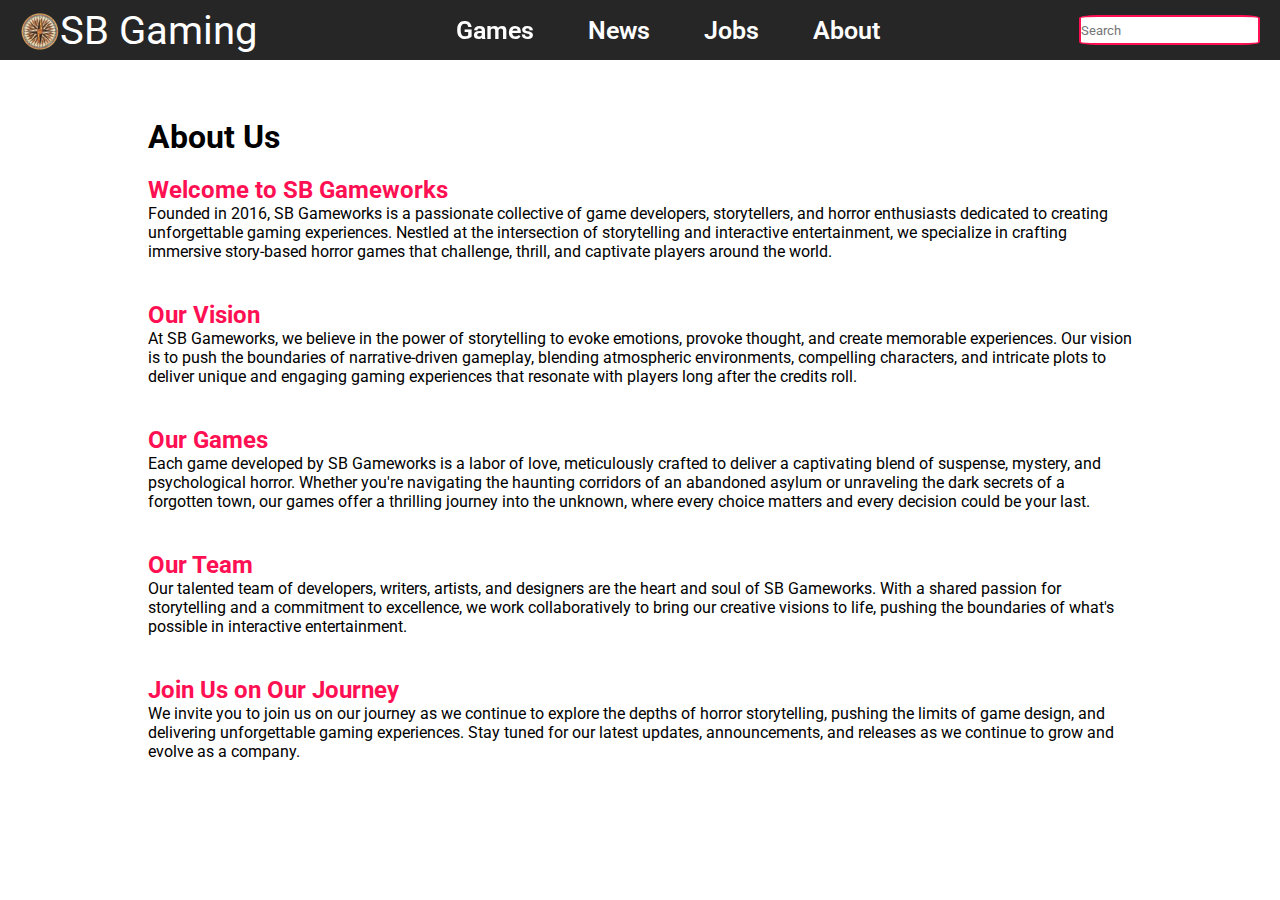
<file: about/about.html>
<!DOCTYPE html>
<html lang="en">
    <head>
        <meta charset="UTF-8">
        <meta name="viewport" content="width=device-width, initial-scale=1.0">
        <title>SB Gaming </title>
        <link rel="stylesheet" href="../style.css">
        <script src="../script.js"></script>
        <link rel="preconnect" href="https://fonts.googleapis.com">
        <link rel="preconnect" href="https://fonts.gstatic.com" crossorigin>
        <link href="https://fonts.googleapis.com/css2?family=Roboto:ital,wght@0,100;0,300;0,400;0,500;0,700;0,900;1,100;1,300;1,400;1,500;1,700;1,900&display=swap" rel="stylesheet">
        <link href="https://fonts.googleapis.com/css2?family=Material+Symbols+Outlined" rel="stylesheet" /> <!--Icons from fonts.google.com-->
        <link rel="stylesheet" href="https://cdnjs.cloudflare.com/ajax/libs/font-awesome/4.7.0/css/font-awesome.min.css"> <!--Social Media Icons from fontawesome.com-->
    </head>

<body>
    <!-- Navigation bar-->
    <nav class="navbar">

        <div class="logo">
            <a href="../index.html"><img src="../assets/images/logo.png" alt ="logo" class="logoimg"></a>
            <a href="../index.html">SB Gaming</a>
        </div>

        <div class="navlinks">
            <ul>
                <li class="gamesDropdownHolder"><a href="../games/games.html" >Games</a>
                    <ul class=gamesDropdown>
                        <li><a href="../games/halloweengame.html">Halloween: Root of Fear</a></li>
                        <li><a href="../games/elizagame.html">The Painting of Eliza Beth</a></li>
                        <li><a href="../games/dungeon.html">Dungeon Demo</a></li>
                    </ul>
                </li>
                <li><a href="../news/news.html">News</a></li>
                <li><a href="../jobs/jobs.html">Jobs</a></li>
                <li><a href="../about/about.html">About</a></li>
            </ul>
        </div>

        <div class="searchbar_div">
            <input type="search" placeholder="Search" class="searchbar"/>
        </div>
    </nav>

    <span class="material-symbols-outlined menu_icon">menu</span>
    <div class="aboutPageWrapper">
        <div class="aboutUs">
            <h1>About Us</h1>
                <p> 
                    <h2>Welcome to SB Gameworks</h2>
                Founded in 2016, SB Gameworks is a passionate collective of game developers, storytellers, and 
                horror enthusiasts dedicated to creating unforgettable gaming experiences. Nestled at the intersection of storytelling and interactive 
                entertainment, we specialize in crafting immersive story-based horror games that challenge, thrill, and captivate players around the world.
                </p>
                <p>
                    <h2>Our Vision</h2>
                At SB Gameworks, we believe in the power of storytelling to evoke emotions, provoke thought, and create memorable experiences. Our vision is to 
                push the boundaries of narrative-driven gameplay, blending atmospheric environments, compelling characters, and intricate plots to deliver unique 
                and engaging gaming experiences that resonate with players long after the credits roll.
                </p>

                <p>
                    <h2>Our Games</h2>
                Each game developed by SB Gameworks is a labor of love, meticulously crafted to deliver a captivating blend of suspense, mystery, and psychological
                horror. Whether you're navigating the haunting corridors of an abandoned asylum or unraveling the dark secrets of a forgotten town, our games 
                offer a thrilling journey into the unknown, where every choice matters and every decision could be your last.
                </p>

                <p>
                    <h2>Our Team</h2>
                Our talented team of developers, writers, artists, and designers are the heart and soul of SB Gameworks. With a shared passion for storytelling 
                and a commitment to excellence, we work collaboratively to bring our creative visions to life, pushing the boundaries of what's possible in 
                interactive entertainment.
                </p>

                <p>
                    <h2>Join Us on Our Journey</h2>
                We invite you to join us on our journey as we continue to explore the depths of horror storytelling, pushing the limits of game design, and 
                delivering unforgettable gaming experiences. Stay tuned for our latest updates, announcements, and releases as we continue to grow and evolve as 
                a company.
                </p>
     </p>   
    </div>
    </div>
</body>
</file>
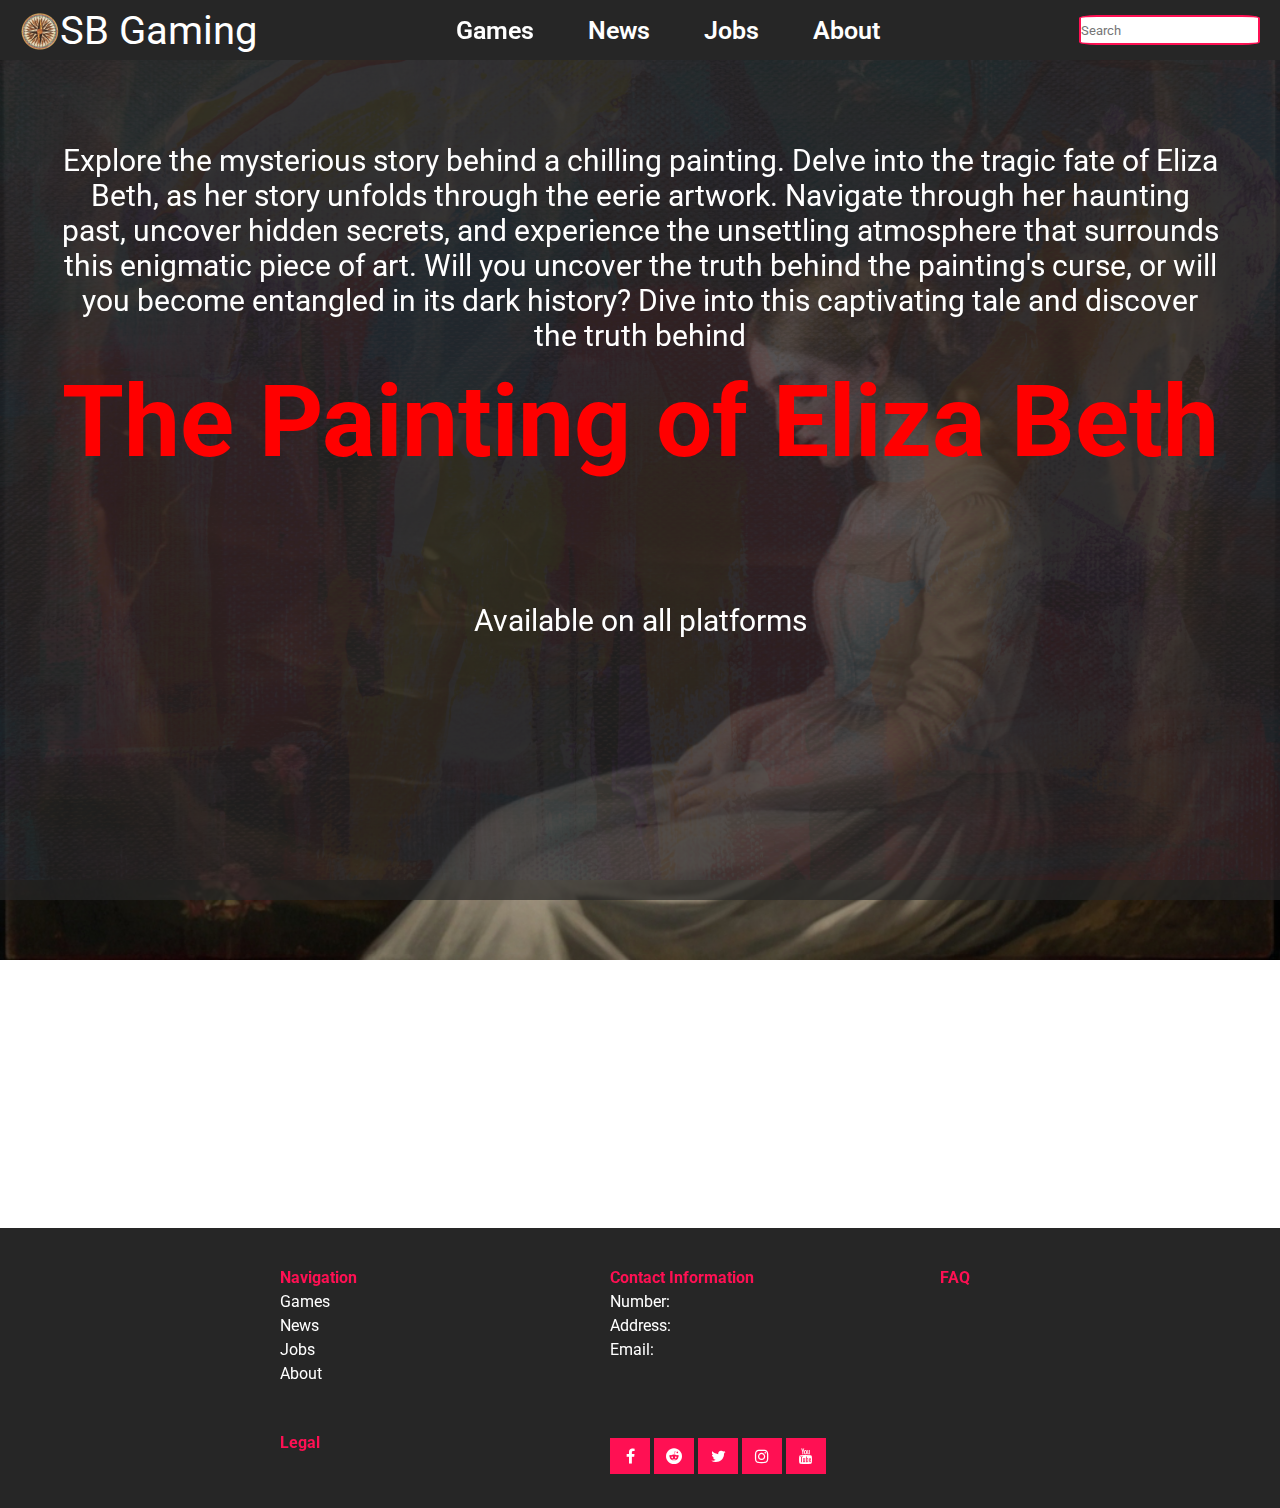
<file: games/elizagame.html>
<!DOCTYPE html>
<html lang="en">
<head>
    <meta charset="UTF-8">
    <meta name="viewport" content="width=device-width, initial-scale=1.0">
    <title>SB Gaming </title>
    <link rel="stylesheet" href="../style.css">
    <script src="../script.js"></script>
    <link rel="preconnect" href="https://fonts.googleapis.com">
    <link rel="preconnect" href="https://fonts.gstatic.com" crossorigin>
    <link href="https://fonts.googleapis.com/css2?family=Roboto:ital,wght@0,100;0,300;0,400;0,500;0,700;0,900;1,100;1,300;1,400;1,500;1,700;1,900&display=swap" rel="stylesheet">
    <link href="https://fonts.googleapis.com/css2?family=Material+Symbols+Outlined" rel="stylesheet" /> <!--Icons from fonts.google.com-->
    <link rel="stylesheet" href="https://cdnjs.cloudflare.com/ajax/libs/font-awesome/4.7.0/css/font-awesome.min.css"> <!--Social Media Icons from fontawesome.com-->
</head>
<body>
    <!-- Navigation bar-->
    <nav class="navbar">

        <div class="logo">
            <a href="../index.html"><img src="../assets/images/logo.png" alt ="logo" class="logoimg"></a>
            <a href="../index.html">SB Gaming</a>
        </div>

        <div class="navlinks">
            <ul>
                <li class="gamesDropdownHolder"><a href="../games/games.html" >Games</a>
                    <ul class=gamesDropdown>
                        <li><a href="../games/halloweengame.html">Halloween: Root of Fear</a></li>
                        <li><a href="../games/elizagame.html">The Painting of Eliza Beth</a></li>
                        <li><a href="../games/dungeon.html">Dungeon Demo</a></li>
                    </ul>
                </li>
                <li><a href="../news/news.html">News</a></li>
                <li><a href="../jobs/jobs.html">Jobs</a></li>
                <li><a href="../about/about.html">About</a></li>
            </ul>
        </div>

        <div class="searchbar_div">
            <input type="search" placeholder="Search" class="searchbar"/>
        </div>
    </nav>

    <span class="material-symbols-outlined menu_icon">menu</span>


    <img src="../assets/images/elizabeth bg.jpg" alt="painting of a woman" class="elizaBG elizaBGImage">
    <img src="../assets/images/watercolor bg.jpg" alt="watercolor image" class="elizaBGwatercolor elizaBGImage">
    <div class="halloweenBGLayer">
        </div>

    <div class="elizaPromoWrapper">
        <div class="elizaPromo">
            
            <p>Explore the mysterious story behind a chilling painting. Delve into the tragic fate of Eliza Beth, as her story unfolds through the 
                eerie artwork. Navigate through her haunting past, uncover hidden secrets, and experience the unsettling atmosphere that surrounds this 
                enigmatic piece of art. Will you uncover the truth behind the painting's curse, or will you become entangled in its dark history? Dive 
                into this captivating tale and discover the truth behind 
            </p>
            <h1>The Painting of Eliza Beth</h1>
            <p>Available on all platforms</p>
        </div>
    </div>


    <div class="footer"><!--HTML for page footer-->
        <div class="footerWrapper">
    
        
            <div class>
                <h4>Navigation</h4>
                <ul class="footerLinks">
                    <li><a href="./games/games.html">Games</a></li>
                    <li><a href="./news/news.html">News</a></li>
                    <li><a href="./jobs/jobs.html">Jobs</a></li>
                    <li><a href="./about/about.html">About</a></li>
                </ul>
            </div>
    
            <div>
                <h4>Contact Information</h4>
                <ul>
                    <li>Number: </li>
                    <li>Address: </li>
                    <li>Email: </li>
                </ul>
            </div>
    
            <div>
                <h4>FAQ</h4>
            </div>
    
            <div>
                <h4>Legal</h4>
            </div>
    
            <div class="socials">
                <ul class="social_links">
                    <li><a href="https://facebook.com" target="_blank" class="fa fa-facebook"></a> </li>
                    <li><a href="https://reddit.com" target="_blank" class="fa fa-reddit"></a> </li>
                    <li><a href="https://twitter.com" target="_blank" class="fa fa-twitter"></a> </li>
                    <li><a href="https://instagram.com" target="_blank" class="fa fa-instagram"></a> </li>
                    <li><a href="https://youtube.com" target="_blank" class="fa fa-youtube"></a> </li>
                
                </ul>
            </div>
        </div>
    </footer>

</body>
</file>
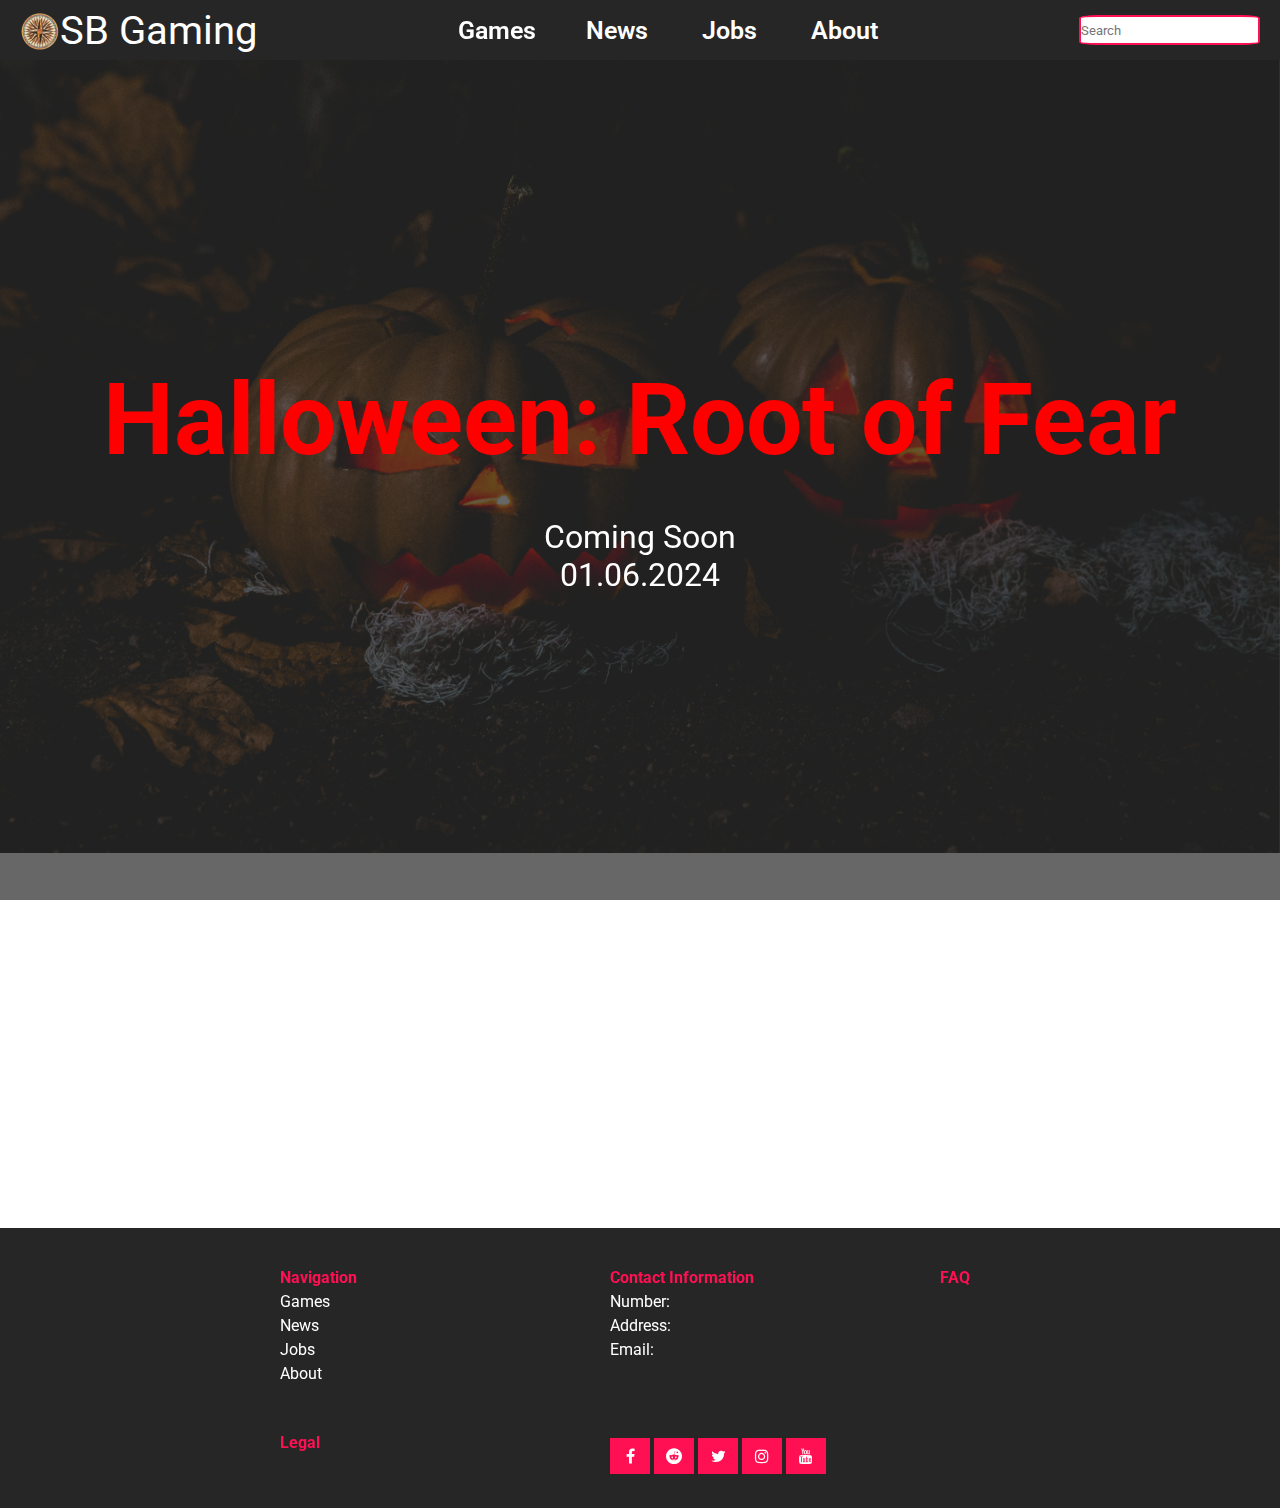
<file: games/halloweengame.html>
<!DOCTYPE html>
<html lang="en">
    <head>
        <meta charset="UTF-8">
        <meta name="viewport" content="width=device-width, initial-scale=1.0">
        <title>SB Gaming </title>
        <link rel="stylesheet" href="../style.css">
        <script src="../script.js"></script>
        <link rel="preconnect" href="https://fonts.googleapis.com">
        <link rel="preconnect" href="https://fonts.gstatic.com" crossorigin>
        <link href="https://fonts.googleapis.com/css2?family=Roboto:ital,wght@0,100;0,300;0,400;0,500;0,700;0,900;1,100;1,300;1,400;1,500;1,700;1,900&display=swap" rel="stylesheet">
        <link href="https://fonts.googleapis.com/css2?family=Material+Symbols+Outlined" rel="stylesheet" /> <!--Icons from fonts.google.com-->
        <link rel="stylesheet" href="https://cdnjs.cloudflare.com/ajax/libs/font-awesome/4.7.0/css/font-awesome.min.css"> <!--Social Media Icons from fontawesome.com-->
    </head>

<body>
    <nav class="navbar"><!--HTML for navigation bar-->

        <div class="logo">
            <a href="../index.html"><img src="../assets/images/logo.png" alt ="logo" class="logoimg"></a>
            <a href="../index.html">SB Gaming</a>
        </div>

        <div class="navlinks">
            <ul>
                <li class="gamesDropdownHolder"><a href="../games/games.html" >Games</a>
                    <ul class=gamesDropdown>
                        <li><a href="../games/halloweengame.html">Halloween: Root of Fear</a></li>
                        <li><a href="../games/elizagame.html">The Painting of Eliza Beth</a></li>
                        <li><a href="../games/dungeon.html">Dungeon Demo</a></li>
                    </ul>
                <li><a href="../news/news.html">News</a></li>
                <li><a href="../jobs/jobs.html">Jobs</a></li>
                <li><a href="../about/about.html">About</a></li>
            </ul>
        </div>

        <div class="searchbar_div">
            <input type="search" placeholder="Search" class="searchbar"/>
        </div>

    </nav>

    <span class="material-symbols-outlined menu_icon">menu</span>

    <div class="halloweenAdWrapper">
    <div class="halloweenAd">
        <h1>Halloween: Root of Fear</h1>
        <p>Coming Soon</p>
        <p>01.06.2024</p>
    </div>
</div>

<img src="../assets/images/halloween bg.jpg" alt="background image of two carved halloween pimpkins" class="halloweenBG">
<div class="halloweenBGLayer">

</div>

<div class="footer"><!--HTML for page footer-->
    <div class="footerWrapper">

    
        <div class>
            <h4>Navigation</h4>
            <ul class="footerLinks">
                <li><a href="./games/games.html">Games</a></li>
                <li><a href="./news/news.html">News</a></li>
                <li><a href="./jobs/jobs.html">Jobs</a></li>
                <li><a href="./about/about.html">About</a></li>
            </ul>
        </div>

        <div>
            <h4>Contact Information</h4>
            <ul>
                <li>Number: </li>
                <li>Address: </li>
                <li>Email: </li>
            </ul>
        </div>

        <div>
            <h4>FAQ</h4>
        </div>

        <div>
            <h4>Legal</h4>
        </div>

        <div class="socials">
            <ul class="social_links">
                <li><a href="https://facebook.com" target="_blank" class="fa fa-facebook"></a> </li>
                <li><a href="https://reddit.com" target="_blank" class="fa fa-reddit"></a> </li>
                <li><a href="https://twitter.com" target="_blank" class="fa fa-twitter"></a> </li>
                <li><a href="https://instagram.com" target="_blank" class="fa fa-instagram"></a> </li>
                <li><a href="https://youtube.com" target="_blank" class="fa fa-youtube"></a> </li>
            
            </ul>
        </div>
    </div>
</footer>

</body>
</file>
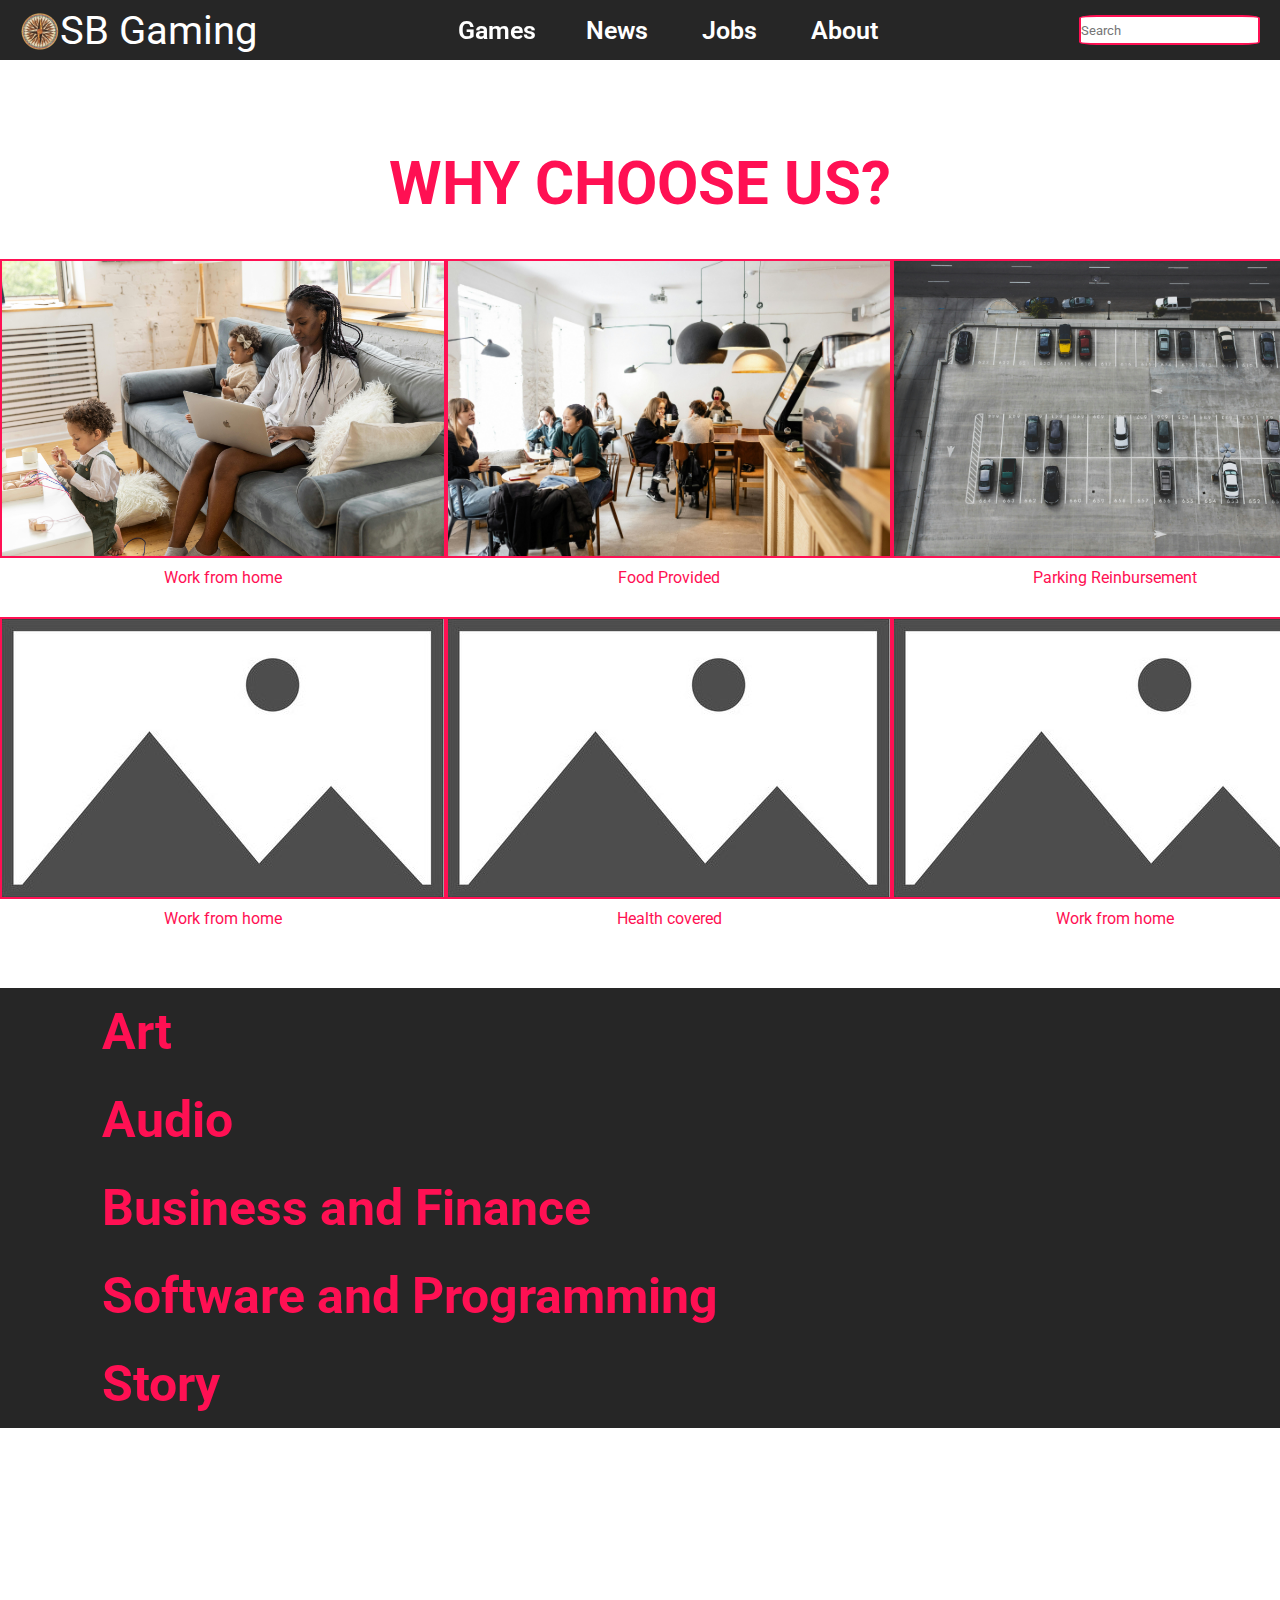
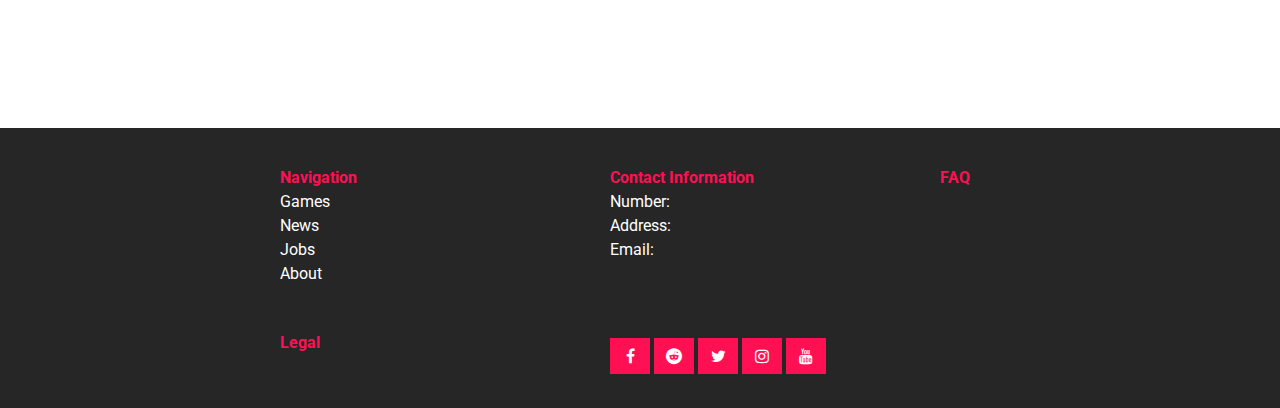
<file: jobs/jobs.html>
<!DOCTYPE html>
<html lang="en">
    <head>
        <meta charset="UTF-8">
        <meta name="viewport" content="width=device-width, initial-scale=1.0">
        <title>SB Gaming </title>
        <link rel="stylesheet" href="../style.css">
        <script src="../script.js"></script>
        <link rel="preconnect" href="https://fonts.googleapis.com">
        <link rel="preconnect" href="https://fonts.gstatic.com" crossorigin>
        <link href="https://fonts.googleapis.com/css2?family=Roboto:ital,wght@0,100;0,300;0,400;0,500;0,700;0,900;1,100;1,300;1,400;1,500;1,700;1,900&display=swap" rel="stylesheet">
        <link href="https://fonts.googleapis.com/css2?family=Material+Symbols+Outlined" rel="stylesheet" /> <!--Icons from fonts.google.com-->
        <link rel="stylesheet" href="https://cdnjs.cloudflare.com/ajax/libs/font-awesome/4.7.0/css/font-awesome.min.css"> <!--Social Media Icons from fontawesome.com-->
    </head>

<body>
    <!-- Navigation bar-->
    <nav class="navbar">

        <div class="logo">
            <a href="../index.html"><img src="../assets/images/logo.png" alt ="logo" class="logoimg"></a>
            <a href="../index.html">SB Gaming</a>
        </div>

        <div class="navlinks">
            <ul>
                <li class="gamesDropdownHolder"><a href="../games/games.html" >Games</a>
                    <ul class=gamesDropdown>
                        <li><a href="../games/halloweengame.html">Halloween: Root of Fear</a></li>
                        <li><a href="../games/elizagame.html">The Painting of Eliza Beth</a></li>
                        <li><a href="../games/dungeon.html">Dungeon Demo</a></li>
                    </ul>
                <li><a href="../news/news.html">News</a></li>
                <li><a href="../jobs/jobs.html">Jobs</a></li>
                <li><a href="../about/about.html">About</a></li>
            </ul>
        </div>

        <div class="searchbar_div">
            <input type="search" placeholder="Search" class="searchbar"/>
        </div>

    </nav>

    <span class="material-symbols-outlined menu_icon">menu</span>

    <div class="background_banner_wrapper">
        <div class="background_banner">   
    </div>
    </div>

    <!--Section displaying job benefits offered by company-->
    <div class="why_choose">
        <h1>WHY CHOOSE US?</h1>
    </div>

    <!--<video autoplay muted loop class="jobs_video">
        <source src="../assets/videos/jobs/jobs_bg_video.mp4" type="video/mp4">
    </video>-->
<div class="grid_warpper">
    <div class="job_benefits"><!--Container for job benefits cards-->     
        <div class="benefits_card">
            <img src="../assets/images/job benefits/workfromhome.jpg" alt="Woman working on her laptop on her couch while her kids play">
            <p>Work from home</p>
        </div>

        <div class="benefits_card">
            <img src="../assets/images/job benefits/cafeteria.jpg" alt="Workers eating in a cafeteria">
            <p>Food Provided</p>
        </div>

        <div class="benefits_card">
            <img src="../assets/images/job benefits/parking.jpg" alt="Picture of cars in a parking lot">
            <p>Parking Reinbursement</p>
        </div>
        <div class="benefits_card">
            <img src="../assets/images/placeholder.jpg">
            <p>Work from home</p>
        </div>
        <div class="benefits_card">
            <img src="../assets/images/placeholder.jpg">
            <p>Health covered</p>
        </div>

        <div class="benefits_card">
            <img src="../assets/images/placeholder.jpg">
            <p>Work from home</p>
        </div>
    </div>
</div>
    

    <!-- Section displaying jobs offered by company. Positions should display in an accordion-->
    <div class="open_positions"> <!--Container for all the job accordions-->
        <button class="accordion">Art</button>
            <div class="panel">
                <br>
                <div class="panel_links">
                    <a href="../jobs/jobs.html">Character Artist</a>
                    <a href="../jobs/jobs.html">Concept Artist</a>
                    <a href="../jobs/jobs.html">3D Modeler</a>
                    <a href="../jobs/jobs.html">Environment Artist</a>
                </div>
                
                <p>Lorem ipsum dolor sit amet, consectetur adipiscing elit. Integer non porta neque, sit amet bibendum diam. Nullam 
                    vehicula ipsum nibh, quis pretium diam ultricies id. Praesent auctor posuere enim at eleifend. Vestibulum suscipit 
                    elementum aliquam. Sed ultrices consequat lectus, nec suscipit nulla imperdiet a. Vestibulum dapibus iaculis felis, ac 
                    gravida diam euismod non. Nunc iaculis mauris est, sed suscipit tortor gravida eu. 
                </p>
                <br>
            </div>
        

        <button class="accordion">Audio</button>
            <div class="panel">
                <br>
                <div class="panel_links">
                    <a href="../jobs/jobs.html">Sound Designer</a>
                    <a href="../jobs/jobs.html">Voiceover Artist</a>
                    <a href="../jobs/jobs.html">Composer</a>
                    <a href="../jobs/jobs.html">Localization Audio Engineer</a>
                    <a href="../jobs/jobs.html">Foley Artist</a>
                </div>
                
                <p>Lorem ipsum dolor sit amet, consectetur adipiscing elit. Integer non porta neque, sit amet bibendum diam. Nullam 
                    vehicula ipsum nibh, quis pretium diam ultricies id. Praesent auctor posuere enim at eleifend. Vestibulum suscipit 
                    elementum aliquam. Sed ultrices consequat lectus, nec suscipit nulla imperdiet a. Vestibulum dapibus iaculis felis, ac 
                    gravida diam euismod non. Nunc iaculis mauris est, sed suscipit tortor gravida eu. 
                </p>
                <br>
            </div>
        

        <button class="accordion">Business and Finance</button>
            <div class="panel">
                <br>
                <div class="panel_links">
                    <a href="../jobs/jobs.html">Marketing and Sales</a>
                    <a href="../jobs/jobs.html">Financial Analyst</a>
                    <a href="../jobs/jobs.html">Accountant</a>                    
                </div>
                
                <p>Lorem ipsum dolor sit amet, consectetur adipiscing elit. Integer non porta neque, sit amet bibendum diam. Nullam 
                    vehicula ipsum nibh, quis pretium diam ultricies id. Praesent auctor posuere enim at eleifend. Vestibulum suscipit 
                    elementum aliquam. Sed ultrices consequat lectus, nec suscipit nulla imperdiet a. Vestibulum dapibus iaculis felis, ac 
                    gravida diam euismod non. Nunc iaculis mauris est, sed suscipit tortor gravida eu. 
                </p>
                <br>
            </div>
        

        <button class="accordion">Software and Programming</button>
            <div class="panel">
                <br>
                <div class="panel_links">
                    
                    <a href="../jobs/jobs.html">AI Programmer</a>
                    <a href="../jobs/jobs.html">Gameplay Programmer</a>
                    <a href="../jobs/jobs.html">Level Designer</a>
                    <a href="../jobs/jobs.html">Quality Assurance Tester</a>
                    <a href="../jobs/jobs.html">Systems Designer</a>
                    <a href="../jobs/jobs.html">Technical Artist</a>
                    <a href="../jobs/jobs.html">UI/UX Designer</a>  

                </div>
                
                <p>Lorem ipsum dolor sit amet, consectetur adipiscing elit. Integer non porta neque, sit amet bibendum diam. Nullam 
                    vehicula ipsum nibh, quis pretium diam ultricies id. Praesent auctor posuere enim at eleifend. Vestibulum suscipit 
                    elementum aliquam. Sed ultrices consequat lectus, nec suscipit nulla imperdiet a. Vestibulum dapibus iaculis felis, ac 
                    gravida diam euismod non. Nunc iaculis mauris est, sed suscipit tortor gravida eu. 
                </p>
                <br>
            </div>
        

        <button class="accordion">Story</button>
            <div class="panel">
                <br>
                <div class="panel_links">
                    <a href="../jobs/jobs.html">Narrative Designer</a>
                    <a href="../jobs/jobs.html">Writer</a>
                    <a href="../jobs/jobs.html">Localization Writer</a>
                    <a href="../jobs/jobs.html">Lore Designer</a>
                </div>
                
                <p>Lorem ipsum dolor sit amet, consectetur adipiscing elit. Integer non porta neque, sit amet bibendum diam. Nullam 
                    vehicula ipsum nibh, quis pretium diam ultricies id. Praesent auctor posuere enim at eleifend. Vestibulum suscipit 
                    elementum aliquam. Sed ultrices consequat lectus, nec suscipit nulla imperdiet a. Vestibulum dapibus iaculis felis, ac 
                    gravida diam euismod non. Nunc iaculis mauris est, sed suscipit tortor gravida eu. 
                </p>
                <br>
            </div>
        
    </div>
    
    <div class="footer">
        <div class="footerWrapper">
    
        
            <div class>
                <h4>Navigation</h4>
                <ul class="footerLinks">
                    <li><a href="./games/games.html">Games</a></li>
                    <li><a href="./news/news.html">News</a></li>
                    <li><a href="./jobs/jobs.html">Jobs</a></li>
                    <li><a href="./about/about.html">About</a></li>
                </ul>
            </div>
    
            <div>
                <h4>Contact Information</h4>
                <ul>
                    <li>Number: </li>
                    <li>Address: </li>
                    <li>Email: </li>
                </ul>
            </div>
    
            <div>
                <h4>FAQ</h4>
            </div>
    
            <div>
                <h4>Legal</h4>
            </div>
    
            <div class="socials">
                <ul class="social_links">
                    <li><a href="https://facebook.com" target="_blank" class="fa fa-facebook"></a> </li>
                    <li><a href="https://reddit.com" target="_blank" class="fa fa-reddit"></a> </li>
                    <li><a href="https://twitter.com" target="_blank" class="fa fa-twitter"></a> </li>
                    <li><a href="https://instagram.com" target="_blank" class="fa fa-instagram"></a> </li>
                    <li><a href="https://youtube.com" target="_blank" class="fa fa-youtube"></a> </li>
                
                </ul>
            </div>
        </div>
        </div>
    
</body>
</file>
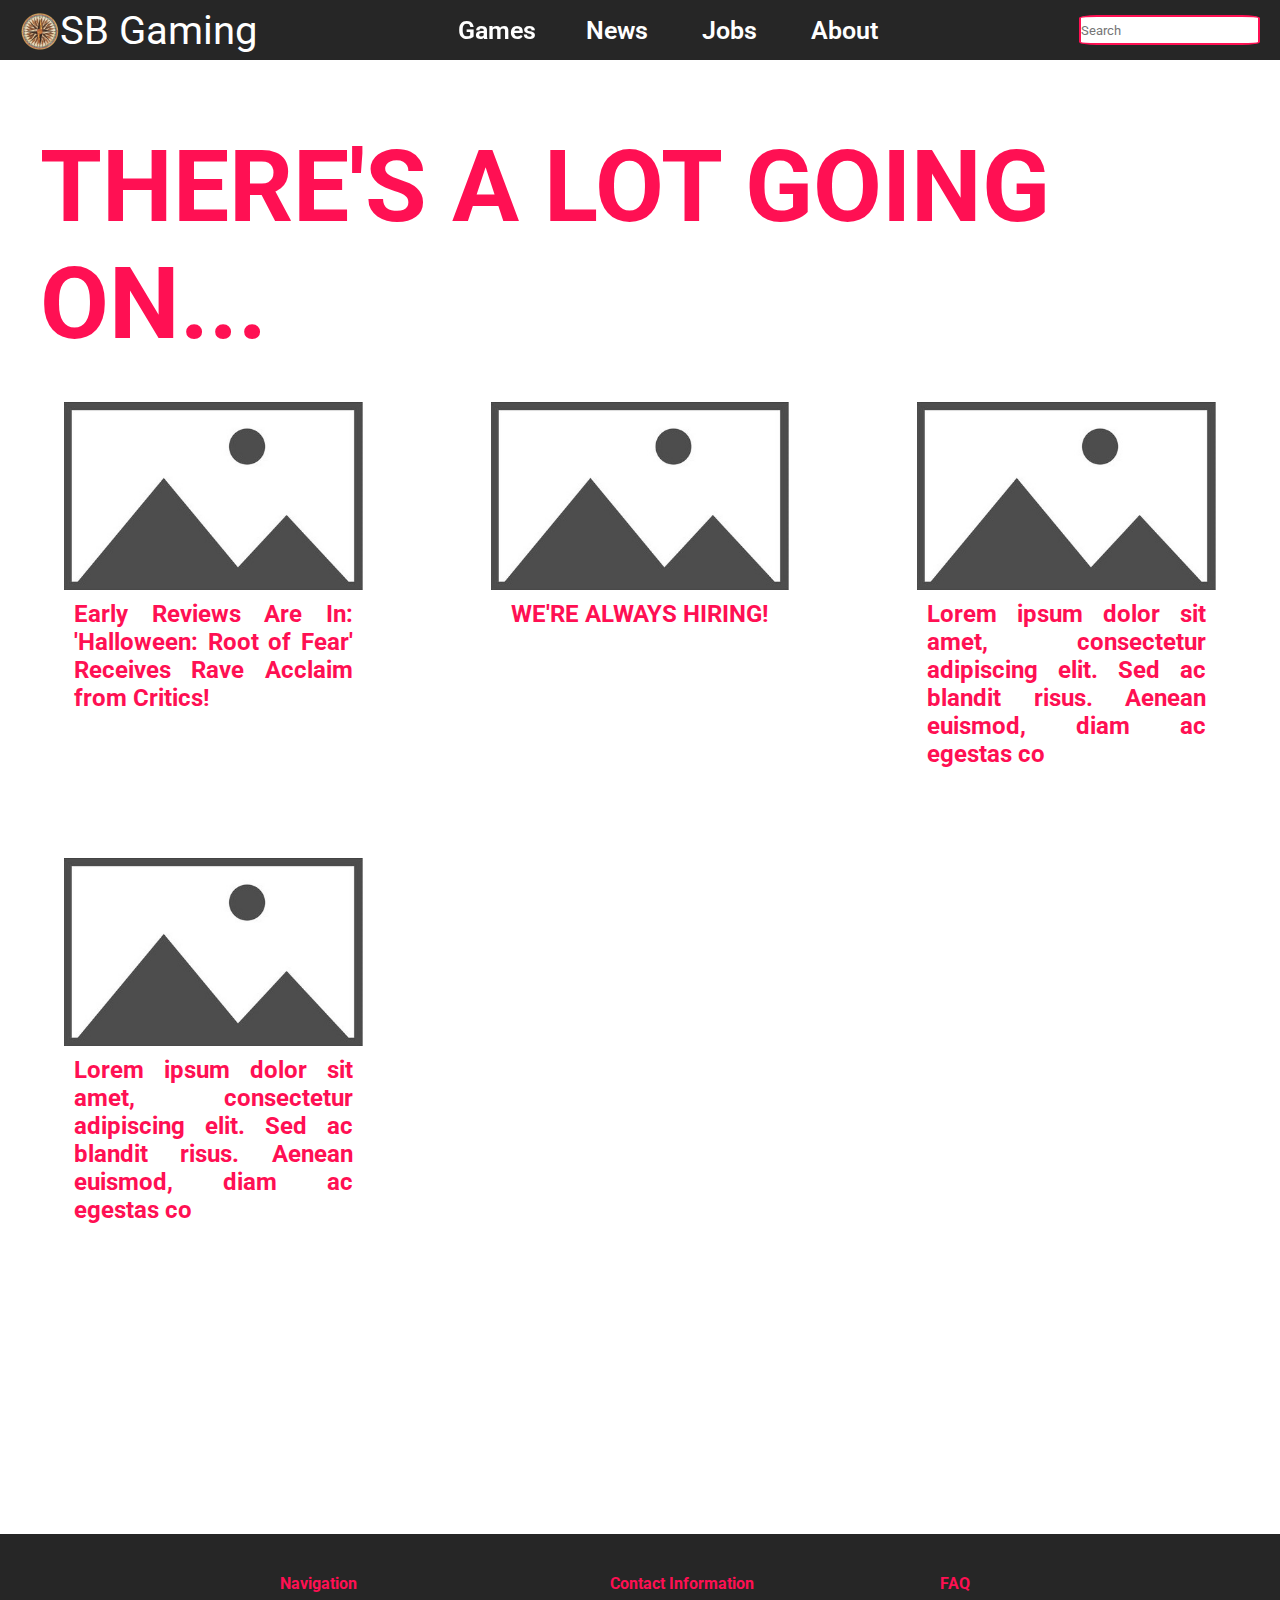
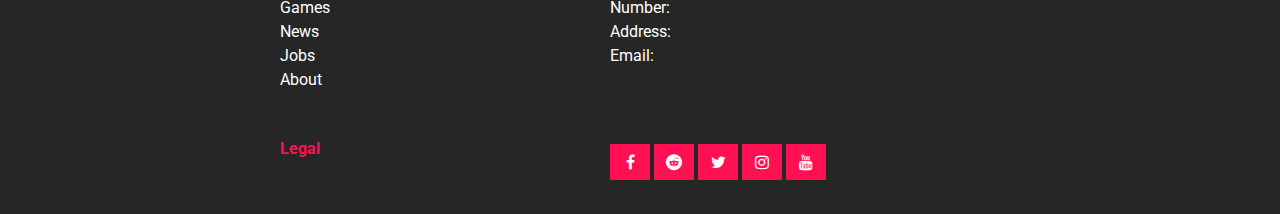
<file: news/news.html>
<!DOCTYPE html>
<html lang="en">
    <head>
        <meta charset="UTF-8">
        <meta name="viewport" content="width=device-width, initial-scale=1.0">
        <title>SB Gaming </title>
        <link rel="stylesheet" href="../style.css">
        <script src="../script.js"></script>
        <link rel="preconnect" href="https://fonts.googleapis.com">
        <link rel="preconnect" href="https://fonts.gstatic.com" crossorigin>
        <link href="https://fonts.googleapis.com/css2?family=Roboto:ital,wght@0,100;0,300;0,400;0,500;0,700;0,900;1,100;1,300;1,400;1,500;1,700;1,900&display=swap" rel="stylesheet">
        <link href="https://fonts.googleapis.com/css2?family=Material+Symbols+Outlined" rel="stylesheet" /> <!--Icons from fonts.google.com-->
        <link rel="stylesheet" href="https://cdnjs.cloudflare.com/ajax/libs/font-awesome/4.7.0/css/font-awesome.min.css"> <!--Social Media Icons from fontawesome.com-->
    </head>


<body>
    <!-- Navigation bar-->
    <nav class="navbar">

        <div class="logo">
            <a href="../index.html"><img src="../assets/images/logo.png" alt ="logo" class="logoimg"></a>
            <a href="../index.html">SB Gaming</a>
        </div>

        <div class="navlinks">
            <ul>
                <li class="gamesDropdownHolder"><a href="../games/games.html" >Games</a>
                    <ul class=gamesDropdown>
                        <li><a href="../games/halloweengame.html">Halloween: Root of Fear</a></li>
                        <li><a href="../games/elizagame.html">The Painting of Eliza Beth</a></li>
                        <li><a href="../games/dungeon.html">Dungeon Demo</a></li>
                    </ul>
                <li><a href="../news/news.html">News</a></li>
                <li><a href="../jobs/jobs.html">Jobs</a></li>
                <li><a href="../about/about.html">About</a></li>
            </ul>
        </div>

        <div class="searchbar_div">
            <input type="search" placeholder="Search" class="searchbar"/>
        </div>
    </nav>

    <span class="material-symbols-outlined menu_icon">menu</span>

    <div class="background_banner_wrapper">
        <div class="background_banner">   
    </div>
    </div>

    
    

    <h1 class="news_heading">THERE'S A LOT GOING ON...</h1>

    <div class="news_container"> <!-- News_container contains all elements on news page-->
        <a href="../index.html"> <!-- News_card links to an html page -->
            <div class="news_card"> <!--contains news_acoordion and news_panel-->
                <img src="../assets/images/placeholder.jpg" alt="placeholder">
                <p>Early Reviews Are In: 'Halloween: Root of Fear' Receives Rave Acclaim from Critics!
                </p>  
            </div>
        </a>
    
        <a href="../index.html">
            <div class="news_card"> <!--contains news_acoordion and news_panel-->
                    <img src="../assets/images/placeholder.jpg" alt="placeholder">
                    <p>WE'RE ALWAYS HIRING!
                    </p>   
            </div>
        </a>
        
        <a href="../index.html">
            <div class="news_card">
                    <img src="../assets/images/placeholder.jpg" alt="placeholder">
                    <p>Lorem ipsum dolor sit amet, consectetur adipiscing elit. Sed ac blandit risus. 
                        Aenean euismod, diam ac egestas co
                    </p> 
            </div>
        </a>
        
        <a href="../index.html">
            <div class="news_card"> <!--contains news_acoordion and news_panel-->
                    <img src="../assets/images/placeholder.jpg" alt="placeholder">
                    <p>Lorem ipsum dolor sit amet, consectetur adipiscing elit. Sed ac blandit risus. 
                        Aenean euismod, diam ac egestas co
                    </p>   
            </div> 
        </a>  

        </div> <!-- End of News_container div-->
        
        
        <div class="footer">
            <div class="footerWrapper">
        
            
                <div class>
                    <h4>Navigation</h4>
                    <ul class="footerLinks">
                        <li><a href="./games/games.html">Games</a></li>
                        <li><a href="./news/news.html">News</a></li>
                        <li><a href="./jobs/jobs.html">Jobs</a></li>
                        <li><a href="./about/about.html">About</a></li>
                    </ul>
                </div>
        
                <div>
                    <h4>Contact Information</h4>
                    <ul>
                        <li>Number: </li>
                        <li>Address: </li>
                        <li>Email: </li>
                    </ul>
                </div>
        
                <div>
                    <h4>FAQ</h4>
                </div>
        
                <div>
                    <h4>Legal</h4>
                </div>
        
                <div class="socials">
                    <ul class="social_links">
                        <li><a href="https://facebook.com" target="_blank" class="fa fa-facebook"></a> </li>
                        <li><a href="https://reddit.com" target="_blank" class="fa fa-reddit"></a> </li>
                        <li><a href="https://twitter.com" target="_blank" class="fa fa-twitter"></a> </li>
                        <li><a href="https://instagram.com" target="_blank" class="fa fa-instagram"></a> </li>
                        <li><a href="https://youtube.com" target="_blank" class="fa fa-youtube"></a> </li>
                    
                    </ul>
                </div>
            </div>
            </div>
    
</body>
</file>
<file: style.css>
*{
    margin: 0;
    padding: 0;
    font-family: 'roboto', Courier, monospace;
    max-width: 100vw;
}

.footer
{
    background-color: #262626;
    padding: 40px;
    margin-top: 300px;
    height: 200px;   
}
@media only screen and (max-width: 1000px)
{
    .footer
    {
        margin-top: 100px;
        height: 150px;
    }
}

.footerWrapper
{
    display: grid;
    grid-template-columns: 1fr 1fr 1fr ;
    column-gap: 30px;
    row-gap: 50px;
    color: #FFFFFF;
    width: 80%;
    margin-left: 20%;
    
}

@media only screen and (max-width: 1000px)
{
    .footerWrapper
    {
        display: grid;
        grid-auto-columns: 1fr 1fr 1fr 1fr;
        width: 100%;
        margin: 0;
        row-gap: 10px;
        
    } 
}

.footerWrapper ul li
{
    list-style-type: none;
    text-decoration: none;
    padding: 5px 0 0 0;
}
@media only screen and (max-width: 1000px)
{
    .footerWrapper ul li
    {
        padding: 2px 0 2px 0;
    }
}

.footerWrapper > div > h4
{
    color: #FF1053;
}

.footerWrapper a
{
    color: #FFFFFF;
    text-decoration: none;
}

.footerWrapper a:hover
{
    color: #FF1053;
}

.socials
{
    display: flex;
    flex-direction: row;
    align-items: center;
    justify-content: flex-start;     
}
@media only screen and (max-width: 1000px)
{
    .socials
    {
        grid-column: 1 / 3;
    }
}


.socials li
{
    list-style-type: none;
    display: inline-block;
}

.fa
{
    padding: 10px;
    width: 20px;
    text-align: center;
    background-color: #FF1053;
    color: #FFFFFF;
}

.fa:hover
{
    transform: scale(1.2);
    color: #FFFFFF;   
}

/* .fa-facebook
{
    color: #FFFFFF;
    background-color: #FF1053;
}

.fa-reddit
{
    color: #FFFFFF;
    background-color: #2176FF;
}

.fa-twitter
{
    color: #FFFFFF;
    background-color: #2176FF;
}
.fa-instagram
{
    color: #FFFFFF;
    background-color: #2176FF;
}

.fa-youtube
{
    color: #FFFFFF;
    background-color: #2176FF;
} */

/*****NAVIGATION BAR*****/
/*navigation bar*/
.navbar
{
    background-color: #262626;
    width: 100%;
    height: 60px;
    display: flex;
    justify-content: space-between;
    align-items: center;
    position: fixed;
    top: 0;
    z-index: 10;
}

@media only screen and (max-width: 1000px)/*navigation bar media query*/
{
    .navbar
    {
        background-color: #262626;
        width: 100%;
        height: 60px;
        display: flex;
        flex-direction: row;
        flex-wrap: nowrap;
        justify-content: space-between;
        align-items: center;
        position: fixed;
        top: 0;
        z-index: 2;
         
    }

}



/*links in navigation bar*/
.navlinks a
{
    /*list-style-type: none;*/
    text-decoration: none;
    color: white;
    font-size: 25px;
    font-weight: 600;
}

.navlinks
{
    display: inline-block;
}

@media only screen and (max-width: 1000px)
{
    .navlinks
    {
        display: none;
        position: fixed;
        top: 80px;
        right: 0px;
        z-index: 1000;
        background-color: #262626;
        width: 100%;
        max-width: 100vw;
        text-align: center;
    }
}


.navlinks a:hover, .logo a:hover
{
    color: #FF1053;
    text-decoration: underline;
}

 .navlinks ul li
 {
    list-style-type: none;
    display: inline-block;
    padding: 25px;
 }

 @media only screen and (max-width: 1000px)
 {
    .navlinks ul li
{
   list-style-type: none;
   display: block;
   padding: 5px;
   font-size: 40px;
}
 }

 .menu_icon
 {
    background-color: #FF1053;
    z-index: 10;
 }
 @media only screen and (max-width: 1000px)
 {
    .menu_icon
    {
        position: fixed;
        top: 15px;
        right: 10px;
        cursor: pointer;
        z-index: 11;
        
    }
 }
 
 .gamesDropdown
 {
    display: none;
    position: absolute;
    z-index: 10;
    background-color: #262626;
    min-width: 500px;
    height: auto;
    margin: 5px 0 0 0;
    padding: 0 0 0 0;
    font: 5px;
 }
 
 .gamesDropdown li
 {
    margin-bottom: 0;
 }
 .gamesDropdownHolder
 {
    position: relative;
 }

 .gamesDropdownHolder:hover .gamesDropdown
 {
    display: block;
 }

 /*logo styling*/
 .logo
 {
    display: flex;
    justify-content: center;
    align-items: center;
 }

 @media only screen and (max-width: 1000px)
 {
    .logo
    {
        display: flex;
        justify-content: space-evenly;
        align-items: center;
    }
 }


 .logo a
 {
     text-decoration: none;
     font-size: 40px;
     color: white;
 }

 @media only screen and (max-width: 1000px)
 {
    .logo a 
    {
        font-size: 30px;
    }
 }
 
 /*logo img styling*/
 .logoimg
 {
    width: 40px;
    height: auto;
    position: relative;
    top: 6px;
    margin-left: 20px;
 }
 
 @media only screen and (max-width: 1000px)
 {
    .logoimg
 {
    width: 30px;
    height: auto;
    position: relative;
    top: 6px;
    margin-left: 20px;
 }
 }

 /*Searchbar styling*/
 .searchbar_div
 {
    margin-right: 20PX;
 }

 .searchbar
 {
    padding: 0px;
    border: solid 2px;
    border-color: #FF1053;
    border-radius: 10%;
    outline: none;
    height: 30px;
 }
 @media only screen and (max-width: 1000px)
 {
    .searchbar
    {
        display: none;
    }
 }

 /*****CSS FOR FRONT PAGE VIDEO SLIDER*****/
 .videoslider 
 {
    width: 100%;
    position: relative;
 }
 @media only screen and (max-width: 1000px)
 {
    .videoslider
    {
        top: 60px;
    }
 }
 .frontvideo
 {
    background-color: #F46036;
    width: 100%;
    top: 0;
    z-index: 1;
    max-width: 100vw;
    /*object-fit: cover;*/
 }

 .slider_nav /*class of UL containing slider thumbnail images*/
 {
    position: absolute;
    bottom: 80px;
    left: 50%;
    transform: translate(-50%);
    display: flex;
    flex-direction: row;
    justify-content: space-evenly;
    object-fit: contain;
 }

 @media only screen and (max-width: 1000px)
 {
    .slider_nav
    {
        position: absolute;
        bottom: 10px;

    }
 }

 .videoslider li
{
    list-style-type: none;
    padding: 10px;
}

.sliderImages
{
    width: 200px;
    height: auto;
    opacity: 50%;
    border: 2px solid;
}

@media only screen and (max-width: 1000px)
{
    .sliderImages
    {
        width: 100%;
        height: auto;
    }
}

.videoslider ul img:hover 
{
    width: 250px;
    transition: 1s;
    opacity: 100%;
    cursor: pointer;
}

@media only screen and (max-width: 1000px)
{
    .videoslider ul img:hover
    {
        width: 150%;
        transition: 1s;
        opacity: 100%;
    }
}
.frontvideo
{
    display: none;
    
}
 /*CSS for News section*/
.news
{
    background-color: #FFFFFF;
    
}

 /* CSS for all images in news section*/
.newsimages
{
    width: 50%;
    height: auto;
    object-fit: contain;
}

@media only screen and (max-width: 1000px)
{
    .newsimages
    {
        width: 80%;
        height: auto;
        padding-bottom: 0px;
        
        
    }
}

/*CSS for all paragraphs in news section*/
.news p
{
    font-size: 30px;
    padding: 5px;
}


/*CSS to style links in news section*/
.news a
{
    text-decoration: none;
    color: #2176FF;
    display: block;    
}

.news span
{
    font-weight: 600;
    color: #F46036;
}

/* sets flex for news subsections */
.news_block
{
    display: flex;
    align-items: center;
}

@media only screen and (max-width: 1000px)
{
    .news_block
    {
        display: flex;
        flex-direction: column;
        padding-bottom: 60px;
    }
}

@media only screen and (max-width: 1000px)
{
    .news_1
    {
        margin-top: 30px;
    }
}
.news_1 p, .news_3 p
{
    margin: 10px; 
}

/* second div in news section*/
.news_2
{
    justify-content: space-between;  /*does nothing*/
}

@media only screen and (max-width: 1000px)
{
    .news_2{
        flex-direction: column-reverse;
    }
}
/*CSS for paragraphs in news_2 div */
.news_2 p
{
    margin-left: 70px;
}

@media only screen and (max-width: 1000px)
{
    .news_block p
    {
        font-size: 20px;
        text-align: justify;
        padding-top: 0px;
        margin-left: 10%;
        margin-right: 10%;
    }
}


/*jobs div*/
.jobs
{
    display: flex;
    justify-content: center;
    align-items: center;
    left: 10%;
    width: 100%;
    max-width: 100vw;
    position: relative;
    left: 0px;
    right: 0px;
    
}

.jobs a
{
    text-decoration: none;
    color: #FFFFFF;
    font-size: 100px;
    font-weight: 100;
}


.jobsImage
{   
    width: 100%;
    max-width: 100vw;
    margin-left: auto;
    margin-right: auto; 
}


.jobsImageText
{
    position: absolute;
    top: 50%;
    left: 50%;
    transform: translate(-50%, -50%);
    color: #FFFFFF;
    
}

.jobsImageText a
{
    font-size: 200px;
    color: #FFFFFF;
    font-weight: 900;
}

@media only screen and (max-width: 1000px)
{
    .jobsImageText a 
    {
        font-size: 40px;
    }
}

.jobsImageText a:hover
{
    color: #FF1053;
}


/*****GAMES PAGES CSS*****/
.game_container img 
{
    margin-left: auto;
    margin-right: auto;
}

.gamesPageVideo
{
    display: none;
}

.game_container video
{
    width: 1280px;
    max-width: 100vw;
    height: auto;
    margin-left: auto;
    margin-right: auto;
}
@media only screen and (max-width: 1000px)
{
    .game_container video 
    {
        width: 100%;
        max-width: 100vw;

    }
}

.game_container
{
    position: relative;
    top: 150px;
    text-align: center;
    color: rgb(216, 38, 38);

}

.centeredtext 
{
    position: absolute;
    top: 50%;
    left: 50%;
    transform: translate(-50%, -50%);
    color: #FFFFFF;
    
}

.centeredtext h1
{
    -webkit-text-stroke-color:  #262626 ;
    -webkit-text-stroke-width: 1px;
    font-weight: bolder;
    font-size: 50px;
}

.centeredtext span
{
    font-size: 100px;
}

.centeredtext_minor
{
    font-size: 1rem;
    margin-top: 120px;
}

@media only screen and (max-width: 1000px)
{
    .centeredtext_minor
    {
        display: none;
    }
}

.gamecards
{ 
    display: flex;
    flex-direction: column;
    flex-wrap: wrap;
    align-items: center;
    justify-content: center;
    margin-top: 300px;
    
}



.game_card_1
{
    position: relative;
    
}
.game_card_2
{
    position: relative;
    top: 200px;
}
.game_card_3
{
    position: relative;
    top: 400px;
    margin-bottom: 300px;
}
@media only screen and (max-width: 1000px)
{
    .game_card_3
    {
        margin-bottom: 500px;
    }
}
.minor
{
    position: absolute;
    left: 64px;
    bottom: 24px;
    width: 500px;
    height: 100px;
    color: #FFFFFF;
    background-color: #262626;
    border: #FFFFFF 1px solid;
}
@media only screen and (max-width: 1000px)
{
    .minor
    {
        position: absolute;
        left: 0px;
        bottom: -50px;
        width: 100%;
        height: 100px;
        color: #FFFFFF;
        background-color: #262626;
        border: #FFFFFF 1px solid;
        box-sizing: border-box;
        max-width: 100vw;
    }

}

.major
{
    position: absolute;
    left: 470px;
    bottom: -42px;
    width: 500px;
    height: 100px;
    padding: 0px;
    background-color: #FFFFFF;
    color: #262626;
    display: flex;
    align-items: center;
    justify-content: center;
    max-width: 100%;
    border: 5px solid;
    
}
@media only screen and (max-width: 1000px)
{     .major
        {
            position: absolute;
            left: 0px;
            bottom: -150px;
            width: 100%;
            height: 100px;
            padding: 0px;
            background-color: #FFFFFF;
            color: #262626;
            display: flex;
            align-items: center;
            justify-content: center;
            max-width: 100vw;
            border: 2px solid;
            box-sizing: border-box;
            
        }
}


.minor p 
{
    margin-right: 10px;
    margin-left: 10px;
    margin-top: 6px;
    text-align: justify;
    display: flex;
    font-size: 1rem;
    
    
}

.major p
{
    text-align: center;
    display: flex;
    font-size: 1.6rem;
    font-weight: bold;
}

.major:hover
{
    cursor: pointer;
    background-color: #FF1053;
    transform: scale(1.2);
}

.major a
{
    text-decoration: none;
    color: #262626;
}
.gamecards img
{
    margin-left: auto;
    margin-right: auto;
    max-width: 100%;
}

.game_card_video
{
    margin-left: auto;
    margin-right: auto;
    width: 1024px;
    height: auto;
    max-width: 100%;
}

.halloweenAd
{
    display: grid;
    grid-template-rows: 3fr 2fr 1fr;
    text-align: center;
    font-size: 2rem;
    background-color: transparent;
}

.halloweenAd h1
{
    color: red;
    font-size: 100px;
}
@media only screen and (max-width: 1000px)
{
    .halloweenAd h1 
    {
        font-size: 40px;
    }
}

.halloweenAd p
{
    color: #FFFFFF;
    margin-top: 40px;
}

@media only screen and (max-width: 1000px)
{
    .halloweenAd p
    {
        margin-top: 0;
    }   
}

.halloweenAd p:last-of-type
{
    margin-top: 0;
}

@media only screen and (max-width: 1000px)
{
    .halloweenAd p:last-of-type
    {
        margin-top: 0;
    }
}
.halloweenAdWrapper
{
    display: flex;
    align-items: center;
    justify-content: center;
    height: 100vh;
    background-color: transparent;
}

.halloweenBG
{
    position: fixed;
    top: 0px;
    width: 100%;
    max-width: 100vw;
    height: auto;
    z-index: -2;
}

.halloweenBGLayer
{
    position: fixed;
    top: 0px;
    width: 100%;
    max-width: 100vw;
    height: 100vh;
    background-color: #262626;
    z-index: -1;
    opacity: 0.7;
}

.elizaPromo
{
    display: grid;
    grid-template-rows: 1fr 1fr 1fr;
}

.elizaPromoWrapper
{
    display: flex;
    align-items: center;
    justify-content: center;
    width: 100%;
    max-width: 100vw;
    height: 100vh;
    text-align: center;
}
@media only screen and (max-width: 1000px)
{
    .elizaPromoWrapper
    {
        height: 100%;
        margin-top: 70px;
    }
}
    

.elizaPromo h1
{
    color: red;
    font-size: 100px;
}
@media only screen and (max-width: 1000px)
{
    .elizaPromo h1 
    {
        font-size: 90px;
    }
}

.elizaPromo p
{
    color: #FFFFFF;
    font-size: 30px;
    margin: 10px 60px 10px 60px;
}
@media only screen and (max-width: 1000px)
{
    .elizaPromo p 
    {
        font-size: 15px;
        text-align: justify;
    }
}

.emphasis
{
    color: #F46036;
}
.elizaBGImage
{
    position: fixed;
    top: 0px;
    left: 0px;
    width: 100%;
    height: auto;
    max-width: 100vw;
    margin: 0;
}

.elizaBG
{
    z-index: -2;
}

.elizaBGwatercolor
{
    z-index: -1;
    opacity: .2;
}
/*****Jobs Page CSS*****/
.why_choose
{
    margin-top: 100px;
    text-align: center;
    padding: 20px;
    color: #FF1053;
    font-weight: 800;
    font-size: 30px;
    
}

.job_benefits
{
    display: grid;
    grid-template-columns: 1fr 1fr 1fr;   
}

        @media only screen and (max-width: 1000px)
        {
            .job_benefits
                {
                    display: grid;
                    grid-template-columns: 1fr 1fr;
                    gap: 10px;
                    
                }
        }

.benefits_card
{
    display: flex;
    flex-direction: column;
    align-items: center;
    margin-top: 20px;
}
@media only screen and (max-width: 1000px)
{
    .benefits_card
    {
        display: flex;
        flex-direction: column;
        align-items: center;
        justify-content: center;
        margin-top: 20px;
        padding: 10px 10px 10px 10px;
    }

}

    

.benefits_card p
{
    padding: 10px;
    color: #FF1053;
    
}

.benefits_card img
{
    width: 442px;
    height: auto;
    border: 2px solid #FF1053;
}

@media only screen and (max-width: 1000px)
{
    .benefits_card img
    {
        width: auto;
        max-width: 100%;
        height: auto;
        border: 2px solid #FF1053;
        object-fit: contain;
    }
}

.jobs_video
{
    position: fixed;
    top: 60px;
    z-index: -1;
    filter: brightness(30%);
}

/* styling accordions on jobs page*/
.open_positions /*styling for container for accordions*/
{
    margin-top: 50px;
    background-color: #262626;
}

.accordion /*styling for accordions listing different job catagories*/
{
    background-color: #262626;
    width: 100%;
    max-width: 100vw;
    outline: none;
    border: none;
    text-align: left;
    color: #FF1053;
    padding: 15px 15px 15px 8%;
    box-sizing: border-box;
    font-size: 50px;
    font-weight: bolder;
    cursor: pointer;
}
@media only screen and (max-width: 1000px)
{
    .accordion /*styling for accordions*/
    {
        background-color: #262626;
        width: 100%;
        max-width: 100vw;
        outline: none;
        border: none;
        color: #FF1053;
        padding: 25px 15px 25px 5%;
        box-sizing: border-box;
        font-size: 30px;
        font-weight: bolder;
        cursor: pointer;     
    }
}

.accordion:hover /*Style accordion on hover*/
{
    color: #FFFFFF;
}

.panel /*Panel that appears when accordion is clicked*/
{
    padding: 0px 40px;
    background-color: white;
    max-height: 0;
    overflow: hidden;
    transition: max-height 0.2s ease-out;
    display: flex;
    flex-direction: column;
    max-width: 100vw;
    box-sizing: border-box;
    padding-left: 10%;
    padding-right: 15%;
}

.panel a /*Style link elements in panel*/
{
    text-decoration: none;
    color: #FF1053;
    padding: 5px 5px 5px 0px;
    font-weight: bolder;
    font-size: 1.5rem;

}

.panel p /*style paragraphs in panel*/
{
    margin-top: 10px;
    
}

.panel_links /* List of job titles shown in panel*/
{
    display: grid;
    grid-template-columns: 1fr 1fr 1fr;
       
}

    @media only screen and (max-width: 1000px)
    {
         .panel_links
            {
                display: grid;
                grid-template-columns: 1fr 1fr;
                gap: 10px;
                
                
            }
    }


.panel_links a /*spacing between link in panels. each item has a right margin to create spacing 
                between them, except for the last item where the margin is removed.*/
{
    margin-right: 60px;
}


.panel_links a:last-child
{
    margin-right: 0px;
}

.panel_links a:hover
{
    text-decoration: underline; /*Helps with indicating item can be clicked*/
}
    

/*****NEWS.html styling*****/
.news_container
{
    display: grid;
    grid-template-columns: 1fr 1fr 1fr;
    row-gap: 80px;
    background-color: transparent;   
}

@media only screen and (max-width: 1000px)
{
    .news_container
    { 
        display: flex;
        flex-direction: column;
        flex-wrap: wrap;
        margin-top: 10px;
        align-items: center;
        background-color: transparent;
        justify-content: center;
        width: 90%;
        max-width: 100vw;
    }
}


.news_container a
{
    text-decoration: none;
}
.news_card
{
    display: flex;
    flex-direction: column;
    align-items: center;
    justify-content: center;
    margin-left: 15%;
    margin-right: 15%;
    background-color: transparent;
    
}

@media only screen and (max-width: 1000px)
{
    .news_card
    {
        display: flex;
        flex-direction: column;
        align-items: center;
        justify-content: center;
        width: 80%;
        
    }
}


.news_card p
{
    padding: 10px;
    color: #FF1053;
    font-weight: bold;
    font-size: 1.5rem;
    text-align: justify;
    flex-grow: 1;
}


.news_card:hover
{
    transform: scale(1.2,1.2);
}

.news_card img
{
    width: 100%;
    height: auto;
}

@media only screen and (max-width: 1000px)
{
    .news_container img
    {
        width: 100%;
        max-width: 100vw;
        height: auto;
        padding: 0px;
    } 
}

.news_card img:hover
{
    
    box-shadow: 4px 30px 30px 0 #262626;
}


.news_heading
{
    color: #FF1053;
    margin-top: 60px;
    display: flex;
    justify-content: center;
    padding: 40px;
    font-size: 100px;
}



.bold_text
{
    font-weight: bolder;
    font-size: 2rem;
}

.red_text
{
    color: #FF1053;
    font-weight: bolder;
    font-size: 2.5rem;
}

/* .demoFlexWrapper
{
    display: flex;
    justify-content: center;
    align-items: center;
    width: 100%;
    height: 100vh;
    background-color: #FF1053;
}

.demoGridWrapper
{
    display: grid;
    grid-template-columns: 1fr;   
    gap: 60px;
    text-align: center;
}

.demoButtonsWrapper
{
    display: grid;
    grid-template-columns: 1fr 1fr;
    gap: 10px;
}

.option_btn
{
    width: 500px;
    height: 50px;
    cursor: pointer;
} */

tw-link:hover,
.enchantment-link:hover {
	color: #FF1053;
}

.aboutPageWrapper
{
    display: flex;
    width: 80%;
    align-items: center;
    justify-content: center;
    margin-top: 70px;
    margin-left: 10%;
    margin-right: 10%;
}

.aboutUs
{
    padding: 20px;
}

.aboutUs p
{
    padding: 0 0 20px 0;
}

.aboutUs h2
{
    color: #FF1053;
}
</file>
